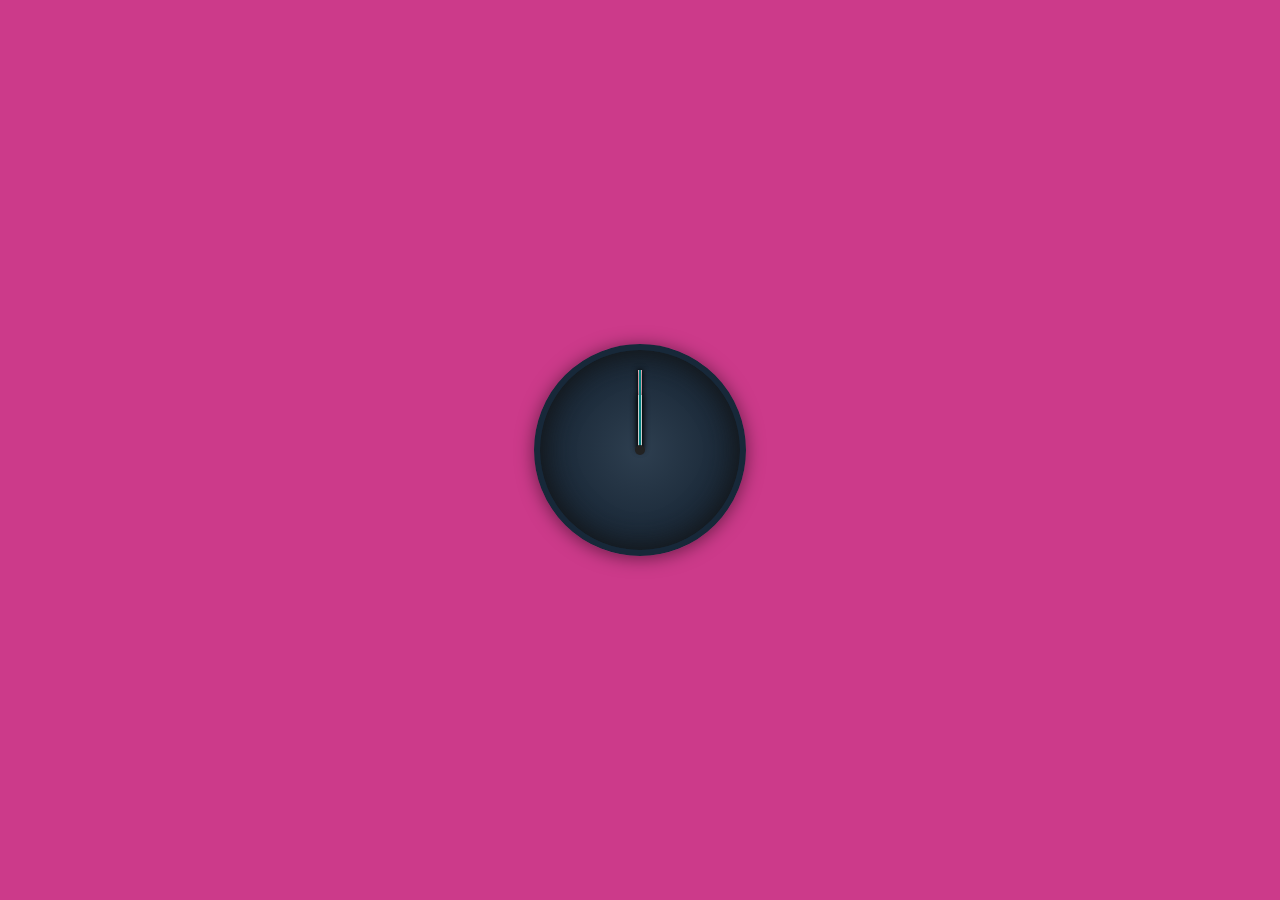
<file: challenge_11/index.html>
<!DOCTYPE html>
<html>
<head>
    <meta charset="utf-8" />
    <meta http-equiv="X-UA-Compatible" content="IE=edge">
    <title>Page Title</title>
    <meta name="viewport" content="width=device-width, initial-scale=1">
    <link rel="stylesheet" type="text/css" media="screen" href="main.css" />
    <script src="clock.js"></script>
    <script src="jquery-3.3.1.min.js"></script>
</head>
<body>
    <div class="clock">
        <div class="minute-hand"></div>
        <div class="hour-hand"></div>
        <div class="second-hand"></div>
        <div class="pin"></div>
    </div>
    
    <div class="time"></div>
    <script src="clock.js"></script>
    <script src="jquery-3.3.1.min.js"></script>
</body>
</html>
</file>
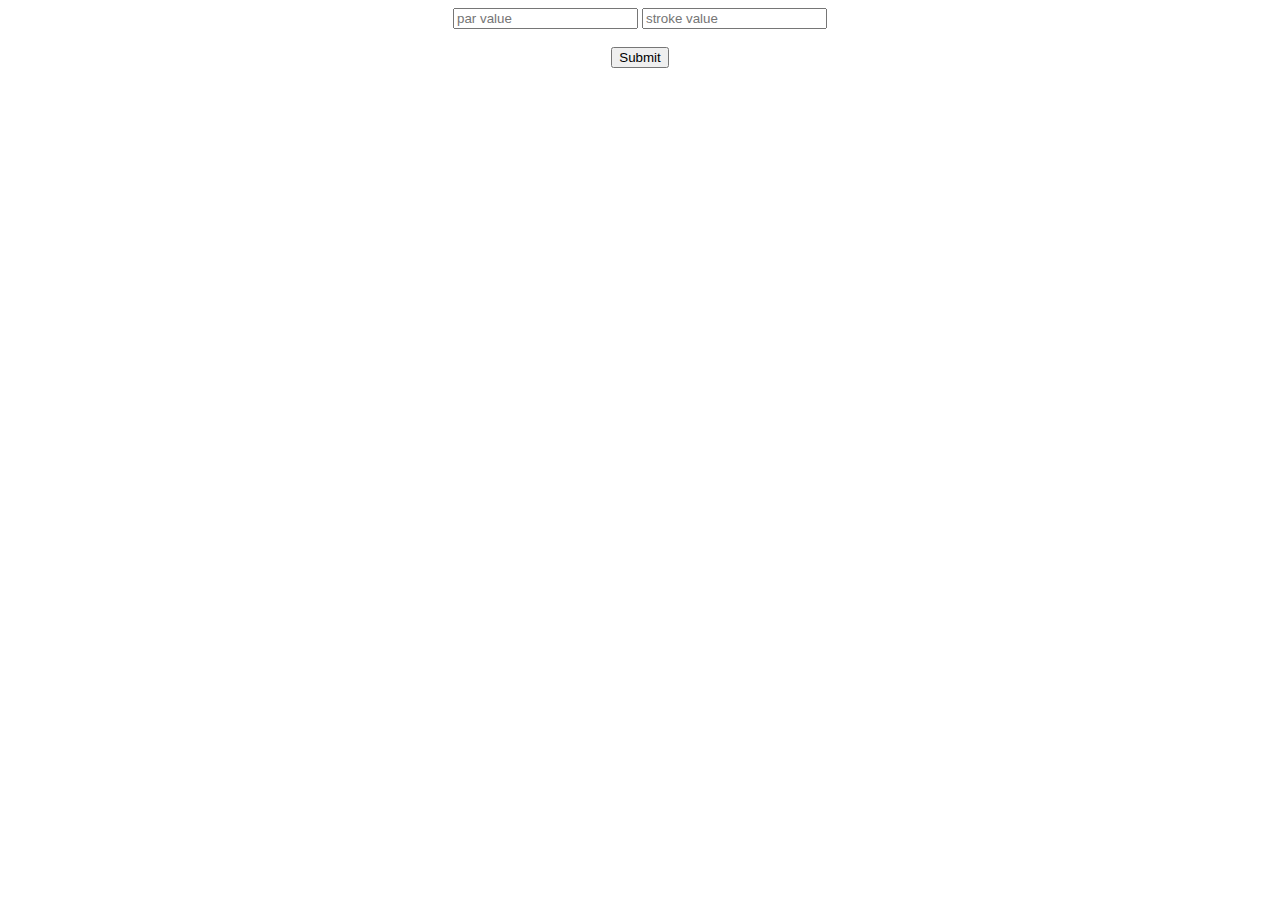
<file: challenge_12/index.html>
<!DOCTYPE html>
<html>
<head>
    <meta charset="utf-8" />
    <meta http-equiv="X-UA-Compatible" content="IE=edge">
    <title>Golf Challenge</title>
    <meta name="viewport" content="width=device-width, initial-scale=1">
</head>
<body>
    
    <div id="container"><center>

        <input type="text" id="golf_par" name="golf_par" placeholder="par value">
        <input type="text" id="golf_stroke" name="golf_stroke" placeholder="stroke value">
        <br>
        <br>
        <button id="submit">Submit</button>
        <h3 id="the_output"></h3>

    </div></center>

    <script>
        document.getElementById("submit").addEventListener("click", golfScore);
        function golfScore(par, strokes) {
            strokes = document.getElementById("golf_stroke").value;
            par = document.getElementById("golf_par").value;
            let the_text = document.getElementById("the_output");
            if (strokes == 1){
                console.log("Hole-in-one");
                the_text.innerHTML = "Hole-in-one";
            } else if (strokes <= par -2){
                console.log("Eagle");
                the_text.innerHTML = "Eagle";
            } else if (strokes == par -1) {
                console.log("Birdie");
                the_text.innerHTML = "Birdie";
            } else if (strokes == par) {
                console.log("Par");
                the_text.innerHTML = "Par";
            } else if (strokes == par +1) {
                console.log("Bogey");
                the_text.innerHTML = "Bogey";
            } else if (strokes == par +2) {
                console.log("Double Bogey");
                the_text.innerHTML = "Double Bogey";
            } else {
                console.log("Go Home!");
                the_text.innerHTML = "Go Home!";
            }
        }
    </script>

</body>
</html>
</file>
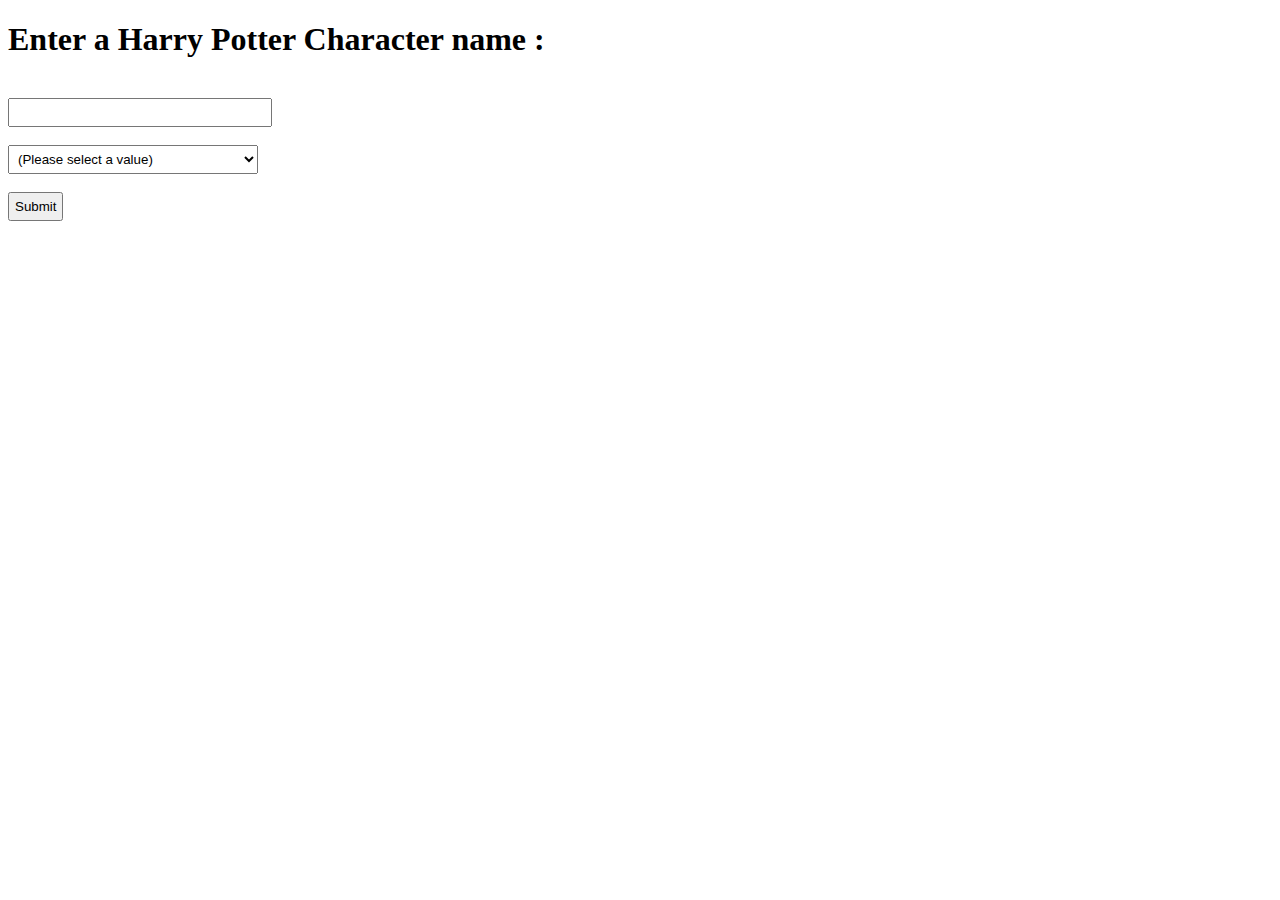
<file: challenge_13/index.html>
<!DOCTYPE html>
<html>
<head>
    <meta charset="utf-8" />
    <meta http-equiv="X-UA-Compatible" content="IE=edge">
    <title>Harry Potter Lookup</title>
    <meta name="viewport" content="width=device-width, initial-scale=1">
    <style>
        #first_name, select{
            padding: 5px;
            width: 250px;
        }
        #submit{
            padding: 5px;
        }
    </style>
</head>
<body>

    <div id="container">
        <h1>Enter a Harry Potter Character name :</h1>
        <br>
        <input type="text" id="first_name" name="first_name">
        <br>
        <br>
        <select id="user_select">
            <option value="Please select a value" disabled="disabled" selected="selected">(Please select a value)</option>
            <option value="likes">Likes</option>
            <option value="dislikes">Dislikes</option>
        </select>
        <br>
        <br>
        <button id="submit">Submit</button>
        <br>
        <h3 id="character_name"></h3>
        <h4 id="character_prop"></h4>
    </div>

    <script>
        let characters = [
            {
                "firstName": "Harry",
                "lastName": "Potter",
                "likes": ["Hogwarts", "Magic", "Hagrid"],
                "dislikes": ["Voldemort", "Moaning Myrtle", "Dementors"],
            },
            {
                "firstName": "Ron",
                "lastName": "Weasley",
                "likes": ["Food", "Hermione", "Recklessness"],
                "dislikes": ["Spiders", "Prov. Snape", "Studying"],
            },
            {
                "firstName": "Hermione",
                "lastName": "Granger",
                "likes": ["Reading", "Potions", "Studying"],
                "dislikes": ["Monsters", "Prov. Snape", "Scampers"],
            },
            {
                "firstName": "Draco",
                "lastName": "Malfoy",
                "likes": ["Bullying", "Lord Voldemont", "Harry Potter"],
                "dislikes": ["Harry", "Losing", "Authority"],
            }
        ];
        document.getElementById("submit").addEventListener('click', lookUp);
        function lookUp(firstName, prop){
            firstName = document.getElementById('first_name').value;
            prop = document.getElementById("user_select").value;
            if (prop == "Please select a value"){
                character_prop.innerHTML = "Please select a property";
                character_prop.style.color = "red";
            }
            else{
                let character_name = document.getElementById("character_name");
                let character_prop = document.getElementById("character_prop");
                for (let i = 0; i < characters.length; i++){
                    if (characters[i].firstName === firstName){
                        if (characters[i].hasOwnProperty(prop)){
                            character_name.innerHTML = characters[i].firstName + " " + characters[i].lastName;
                            character_prop.innerHTML = characters[i][prop];
                            character_prop.style.color = "black";
                        }
                        else {
                            character_prop.innerHTML = "No such property";
                        }
                    }
                }
                return "No such character";
            }
        }
    </script>

</body>
</html>
</file>
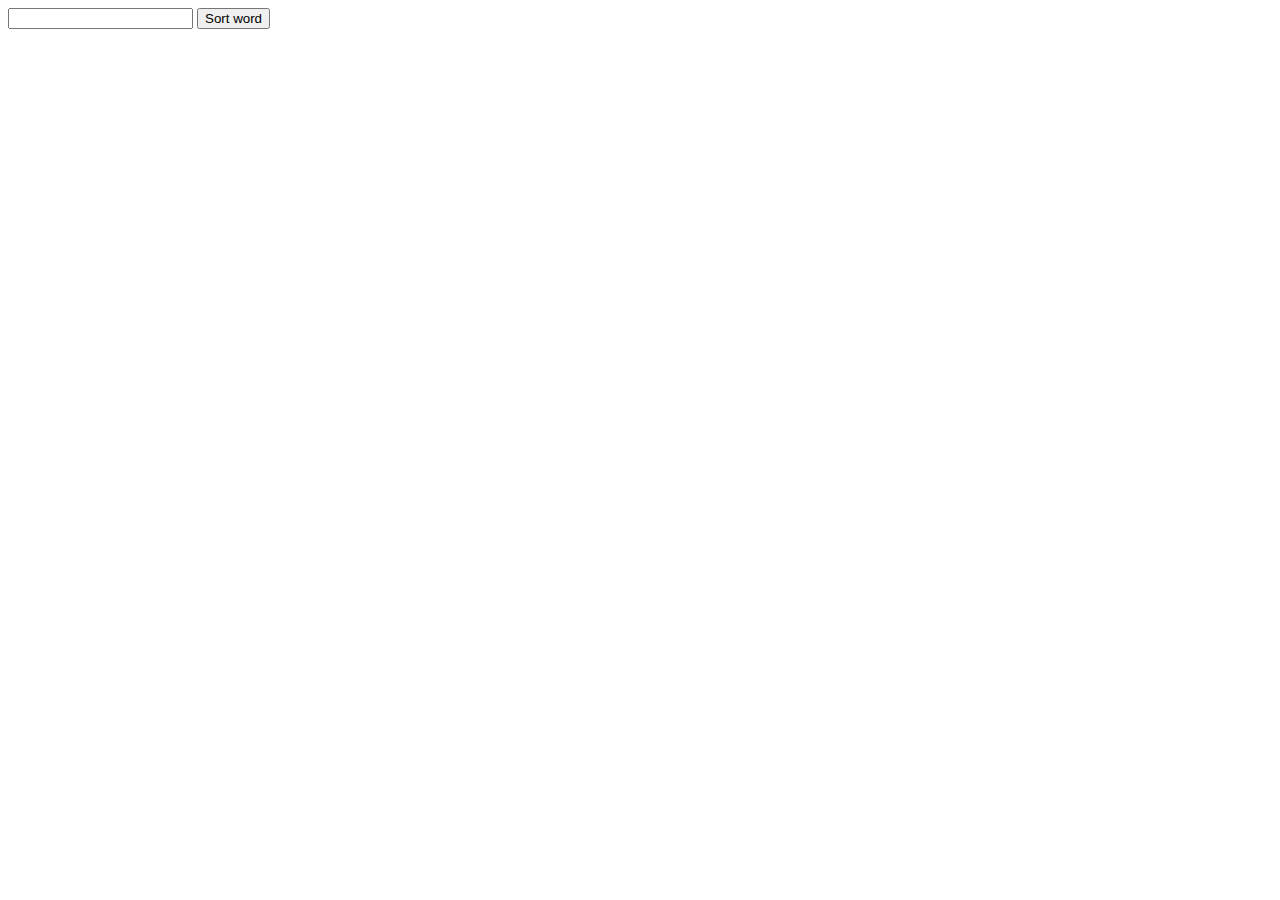
<file: challenge_14/index.html>
<!DOCTYPE html>
<!--
To change this license header, choose License Headers in Project Properties.
To change this template file, choose Tools | Templates
and open the template in the editor.
-->
<html>
    <head>
        <title>TODO supply a title</title>
        <meta charset="windows-1252">
        <meta name="viewport" content="width=device-width, initial-scale=1.0">
    </head>
    <body>
        
        <input type="text" id="input">
        <button  onclick="generateSortedWord()">Sort word</button>
        <p id="output"></p>
        <script>
            //e.g Ridhaa ==> aadhir
            function wordScramble(word) {
                //Convert the word given to an array of characters
                var wordArray = [];
                for (var i = 0; i < word.length; i++) {
                    wordArray[i] = word[i].toLowerCase();
                }
                //Sort the converted array using bubble sort algorithm
                var x = wordArray.length - 1;
                var flag = false;
                var temp;
                while (x > 0 && flag == false)
                {
                    flag = true;
                    for (var j = 0; j < x; j++)
                    {   
                //If current value is a greater ASCII value, swap them
                        if (wordArray[j] > wordArray[j + 1])
                        {
                            flag = false;
                            temp = wordArray[j];
                            wordArray[j] = wordArray[j + 1];
                            wordArray[j + 1] = temp;
                        }
                    }
                /*   Decrement x so that condition in while becomes true after 
                    every character has been seen to */
                    x--;
                }
                //Convert the sorted Array back to a String
                var sortedWord = "";
                for (var i = 0; i < wordArray.length; i++) {
                    sortedWord += wordArray[i];
                }
                return sortedWord;
            }
//            console.log(wordScramble("ridhaa"));
function generateSortedWord(){
     var input = document.getElementById("input").value;
    var output = document.getElementById("output");
    output.innerHTML =wordScramble(input);
}
   
// console.log(wordScramble(input));
        </script>
    </body>
</html>
</file>
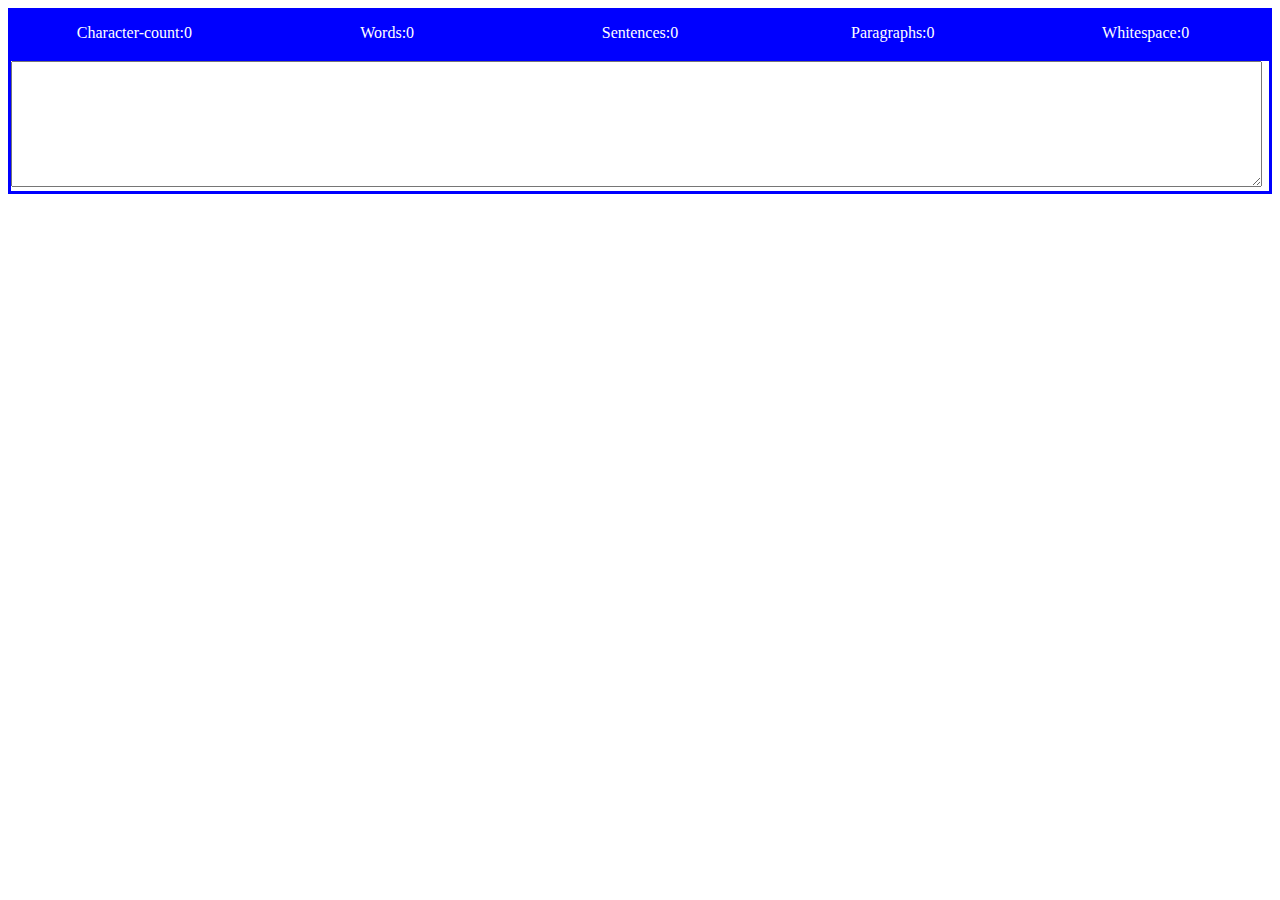
<file: challenge_15/index.html>
<!DOCTYPE html>
<html lang="en" dir="ltr">
  <head>
    <meta charset="utf-8">
    <title>Character count</title>
    <style media="screen">
      header{
        background-color: blue;
        display: grid;
        grid-template-columns: repeat(5, 1fr);
        color: white;
        text-align: center;
      }
      .frame{
        border: 3px solid blue;
      }
      .frame textarea{
        width: 99%;
      }
    </style>
  </head>
  <body>

    <header>
      <p>Character-count:<span id="characterCount">0</span></p>
      <p>Words:<span id="wordCount">0</span></p>
      <p>Sentences:<span id="sentenceCount">0</span></p>
      <p>Paragraphs:<span id="paragraphCount">0</span></p>
      <p>Whitespace:<span>0</span></p>
    </header>

    <div class="frame">
      <textarea name="name" rows="8" cols="80" id="text"></textarea>
    </div>

    <script type="text/javascript">
    var characterCount=0;
    var wordCount=0;
    var sentenceCount=0;
    var paragraphCount=0;
    var characterCountSelector=document.getElementById("characterCount");
    var wordCountSelector=document.getElementById("wordCount");
    var sentenceCountSelector=document.getElementById("sentenceCount");
    var paragraphCountSelector=document.getElementById("paragraphCount");
    var paragraphCountSelector=document.getElementById("whiteSpaceCount");
    document.getElementById("text").addEventListener("keydown", function(key){
      if (key.keyCode == 32) {
        console.log("Its a space");
        wordCount++;
      }
      if (key.keyCode == 190) {
        console.log("Its a full stop");
        sentenceCount++;
      }
      if (key.keyCode == 13) {
        console.log("Its a new line");
        paragraphCount++;
      }
      console.log(key);
      if (key.keyCode == 8) {
        characterCount--;
      }else{
        characterCount++;
      }
      characterCountSelector.innerHTML=characterCount;
      wordCountSelector.innerHTML=wordCount;
      sentenceCountSelector.innerHTML=sentenceCount;
      paragraphCountSelector.innerHTML=paragraphCount;
    });
    </script>

  </body>
</html>
</file>
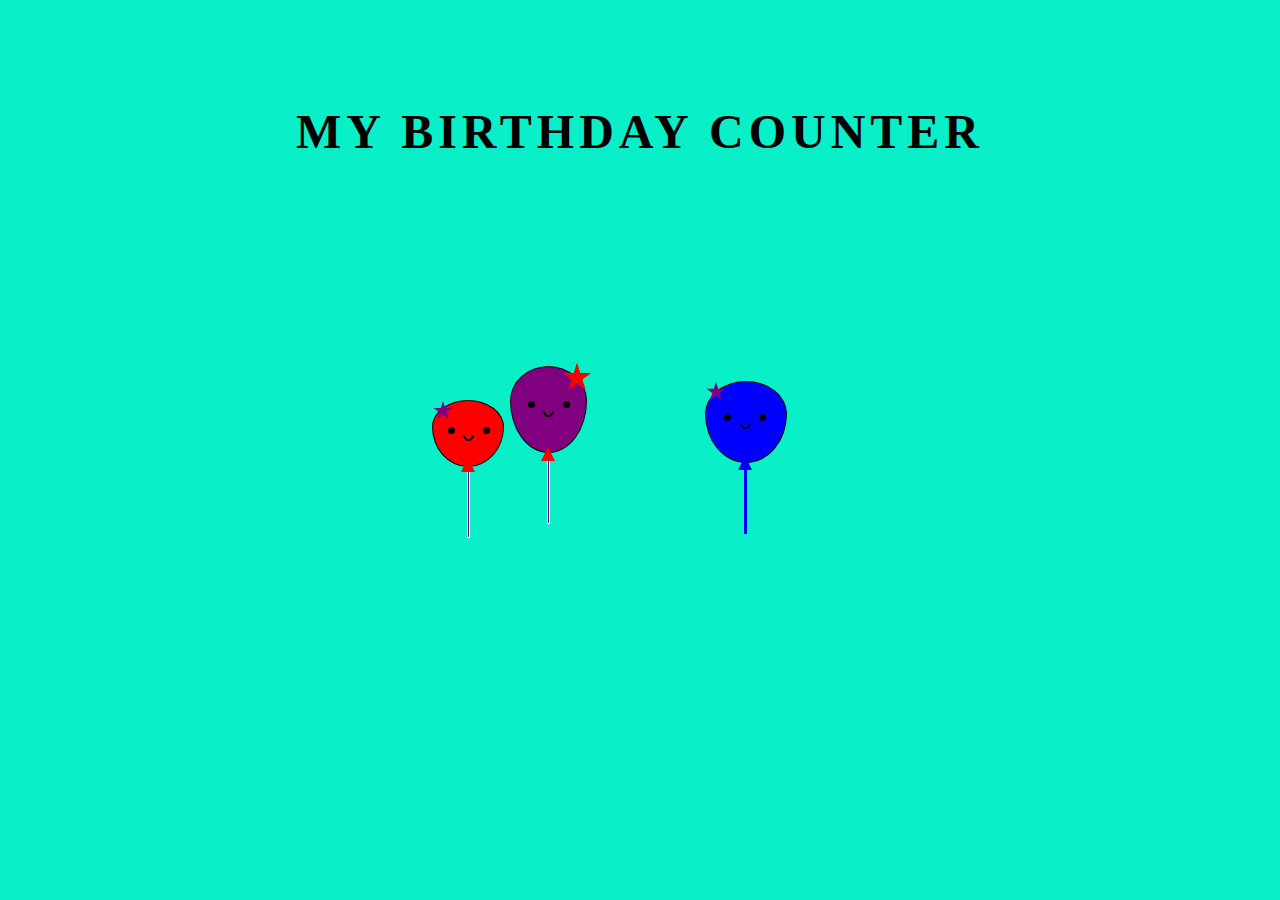
<file: challenge_4/index.html>
<!DOCTYPE html>
<html>
<head>
    <meta charset="utf-8" />
    <meta http-equiv="X-UA-Compatible" content="IE=edge">
    <title>Page Title</title>
    <meta name="viewport" content="width=device-width, initial-scale=1">
    <link rel="stylesheet" type="text/css" media="screen" href="main.css" />
    <script src="main.js"></script>
</head>
<body>

        <h1>My birthday counter</h1>

    <div class="container">
        <div class="balloon white">
          <div class="star-red"></div>
        <div class="face">
          <div class="eye"></div>
          <div class="mouth happy"></div>
        </div>
        <div class="triangle"></div>
        <div class="string"></div>
      </div>
      
      <div class="balloon red">
        <div class="star"></div>
        <div class="face">
          <div class="eye"></div>
          <div class="mouth happy"></div>
        </div>
        <div class="triangle"></div>
        <div class="string"></div>
      </div>
      
      <div class="balloon blue">
        <div class="star"></div>
        <div class="face">
          <div class="eye"></div>
          <div class="mouth happy"></div>
        </div>
        <div class="triangle"></div>
        <div class="string"></div>
      </div>
        <div id="timer"></div>
        
      </div>

</body>
</html>
</file>
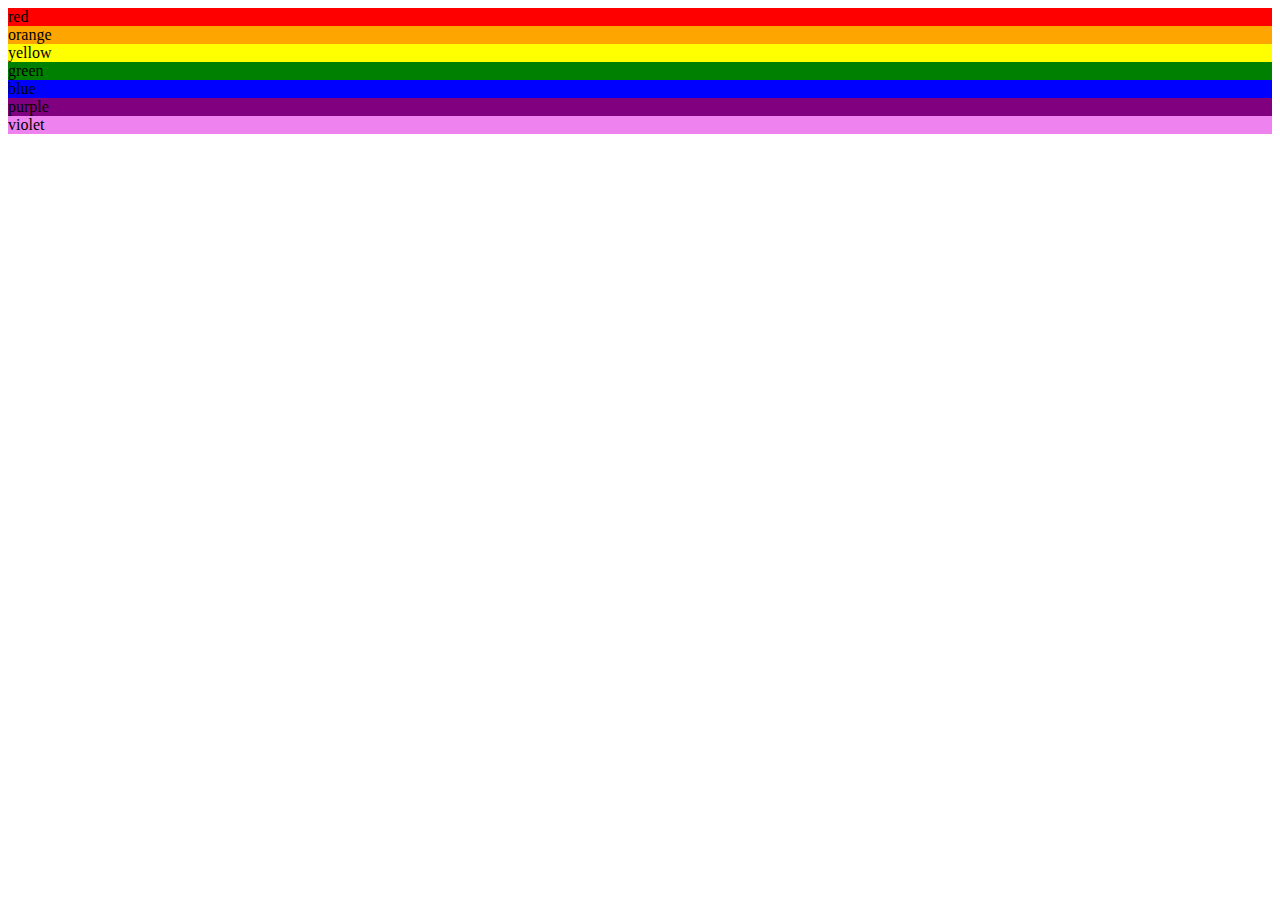
<file: challenge_6/index.html>
<!DOCTYPE html>
<html lang="en">
<head>
    <meta charset="UTF-8">
    <meta name="viewport" content="width=device-width, initial-scale=1.0">
    <meta http-equiv="X-UA-Compatible" content="ie=edge">
    <title>Document</title>
</head>
<body> 

    <!-- This is the start of the div container containing all of the colour names -->
    <div class="container">  
        <div id="red">red</div>
        <div id="orange">orange</div>
        <div id="yellow">yellow</div>
        <div id="green">green</div>
        <div id="blue">blue</div>
        <div id="purple">purple</div>
        <div id="violet">violet</div>
    </div>
    <!-- End of div container -->

    <script>



        var allColours = "red orange yellow green blue purple violet";
        allColours = allColours.split(" ");
        for(var i = 0; i < allColours.length; i++){
            document.getElementById(allColours[i]).style.backgroundColor = allColours[i];
            console.log(allColours[i]);
        }
    
    </script>
   
</body>
</html>
</file>
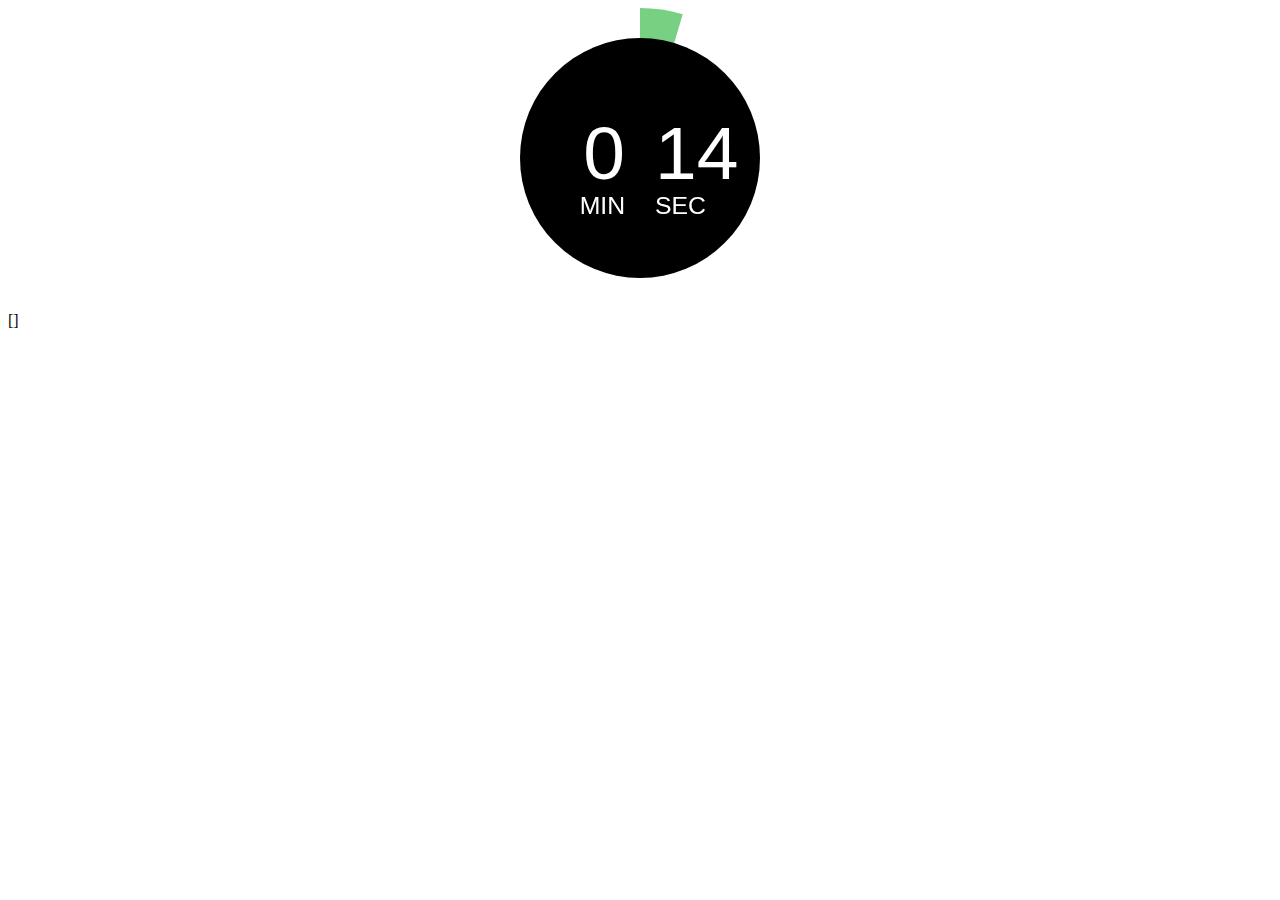
<file: challenge_7/index.html>
<!DOCTYPE html>
<html>
<head>
    <meta charset="utf-8" />
    <meta http-equiv="X-UA-Compatible" content="IE=edge">
    <title>Page Title</title>
    <meta name="viewport" content="width=device-width, initial-scale=1">
    <style>
    
    body {
  background: white;
}

    </style>
</head>
<body>

      <center>  <canvas id="countdown" width="300px" height="300px" >   </center>

 <script>


   function buildTimer(id, durationMs) {
  var options = {
    meter: {
      radius: 0.50,
      colors: [
        {
          filter: ratio => ratio < 0.50,
          color: 'rgba(120, 208, 130, 1)',
          someArbitraryData: 'green',
        },
        {
          filter: ratio => ratio >= 0.50 && ratio < 0.75,
          color: 'rgba(252, 255, 128, 1)',
          someArbitraryData: 'yellow',
        },
        {
          filter: ratio => ratio >= 0.75,
          color: 'rgba(235, 105, 103, 1)',
          someArbitraryData: 'red',
        },
      ],
    },
    plug: {
      radius: 0.40,
      color: 'black',
    },
    timer: {
      fontFamily: 'Roboto, Arial, Helvetica, sans-serif',
      fontSize: 0.25,
      color: 'white',
      minutes: {
        left: 0.05,
      },
      seconds: {
        right: 0.05,
      }
    },
    events: {
      end: {
        triggered: false,
        callbacks: [],
      },
      changeColor: {
        callbacks: [],
      }
    },
  };
  
  var canvas = document.getElementById(id);
  var ctx = canvas.getContext('2d');
  var start = performance.now();
  var center = {
    x: canvas.width / 2,
    y: canvas.height / 2,
  };
  var dimensions = {
    width: canvas.width,
    height: canvas.height,
    meter: {
      x: center.x,
      y: center.y,
      radius: canvas.width * options.meter.radius,
    },
    plug: {
      x: center.x,
      y: center.y,
      radius: canvas.width * options.plug.radius,
    },
    timer: {
      fontSize: canvas.width * options.timer.fontSize,
      minutes: {
        x: center.x - canvas.width * options.timer.minutes.left,
        y: center.y
      },
      seconds: {
        x: center.x + canvas.width * options.timer.seconds.right,
        y: center.y
      },
    }
  }

  var lastColor=null;
  function handleAnimationFrame() {
    var currentMs = performance.now() - start;
    if (currentMs < durationMs * 1.1) {
      var remainingMs = Math.max(durationMs - currentMs, 0);
      var ratio = Math.min(currentMs / durationMs, 1);
      var label = {};
      label.minutes = Math.floor(remainingMs / 1000 / 60);
      label.seconds = Math.floor(remainingMs / 1000 - (label.minutes * 60));
      
      ctx.clearRect(0, 0, dimensions.width, dimensions.height);
      
      // Draw meter
      ctx.save();
      ctx.beginPath();
      ctx.moveTo(dimensions.meter.x, dimensions.meter.y);
      ctx.lineTo(dimensions.meter.x, dimensions.meter.y - dimensions.meter.radius);
      var arcStart = Math.PI * 1.5;
      var arcEnd = arcStart + (Math.PI * 2 * ratio);
      ctx.arc(dimensions.meter.x, dimensions.meter.y, dimensions.meter.radius, arcStart, arcEnd);
      ctx.lineTo(dimensions.meter.x, dimensions.meter.y);
      ctx.closePath();
      
      var selectedColor = options.meter.colors.filter(x => x.filter(ratio))[0];
      if (lastColor !== selectedColor) {
        options.events.changeColor.callbacks.forEach(f => f(selectedColor));
      }
      lastColor = selectedColor;
      
      ctx.fillStyle = selectedColor.color;
      ctx.fill();
      ctx.restore();

      // Draw static center
      ctx.save();
      ctx.beginPath();
      ctx.arc(dimensions.plug.x, dimensions.plug.y, dimensions.plug.radius, 0, Math.PI * 2);
      ctx.closePath();
      ctx.fillStyle = options.plug.color;
      ctx.fill();
      ctx.restore();
      
      // Draw dynamic text
      ctx.save();
      ctx.font = `${dimensions.timer.fontSize}px ${options.timer.fontFamily}`;
      ctx.fillStyle = options.timer.color;
      ctx.textBaseline = 'middle';
      ctx.textAlign = 'right';
      
      ctx.fillText(label.minutes, dimensions.timer.minutes.x, dimensions.timer.minutes.y);

      ctx.textAlign = 'left';
      ctx.fillText(label.seconds, dimensions.timer.seconds.x, dimensions.timer.seconds.y)
      ctx.restore();
      
      // Draw static text
      ctx.save();
      var labelFontSize = dimensions.timer.fontSize * 0.33;
      ctx.font = `${labelFontSize}px ${options.timer.fontFamily}`;
      ctx.fillStyle = options.timer.color;
      ctx.textBaseline = 'middle';
      ctx.textAlign = 'right';
      ctx.fillText('MIN', dimensions.timer.minutes.x, dimensions.timer.minutes.y + labelFontSize * 2)
      ctx.textAlign = 'left';
      ctx.fillText('SEC', dimensions.timer.seconds.x, dimensions.timer.seconds.y + labelFontSize * 2)
      ctx.restore();
      
      window.requestAnimationFrame(handleAnimationFrame);
    }
    
    if (currentMs >= durationMs && !options.events.end.triggered) {
      options.events.end.callbacks.forEach(f => f());
      options.events.end.triggered = true;
    }
  }
  
  function startCountdown() {
    window.requestAnimationFrame(handleAnimationFrame);
  }
  
  startCountdown();
  
  return {
    on: (event, callback) => {
      options.events[event].callbacks.push(callback);
    },
    reset: () => {
      start = performance.now();
      options.events.end.triggered = false;
      startCountdown();
    }
  }
}
var timer = buildTimer('countdown', 0.26 * 60 * 1000);
timer.on('end', e => console.log('complete'));
timer.on('changeColor', e => console.log('changed color', e));





// Dev option
document.onclick = e => {
  timer.reset(0);
}

    </script>

</body>
</html>[]
</file>
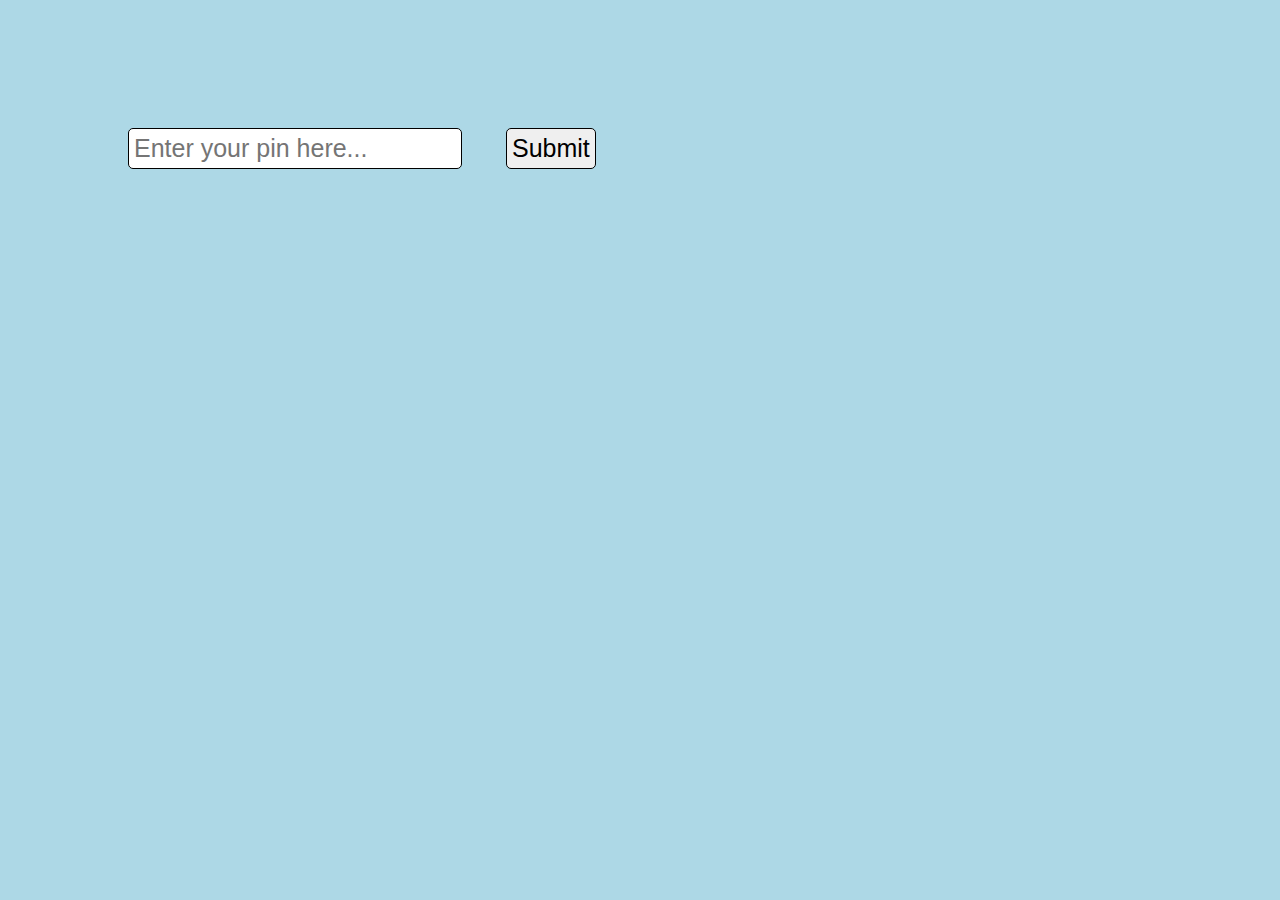
<file: challenge_17/danceForYOURmoney.html>
<!DOCTYPE html>
<html lang="en" dir="ltr">
  <head>
    <meta charset="utf-8">
    <title>Dance for your money challenge</title>
    <style media="screen">
      body{
        background-color: lightblue;
        padding: 100px;
        /* text-align: center; */
      }
      input,button{
        font-size: 25px;
        padding: 5px;
        margin: 20px;
        outline: none;
        border: 1px solid black;
        border-radius: 5px;
      }
      ol{
  font-size: 25px;
      }
    </style>
  </head>
  <body>
    <input type="text" name="" id="input" placeholder="Enter your pin here...">
    <button type="button" name="button" id="process" onclick="processPin()">Submit</button>
    <ol id="output">

    </ol>

    <script type="text/javascript">
    var danceMoves = ["Nae-nae","Hit the quan","Moonwalk","Gwarra-gwarra","Hit them Folks","Shoot","Robot","Macarena","Twerk","Jazz"];
    function processPin(){
      var input = document.getElementById("input").value;
      var output = document.getElementById("output");
      output.innerHTML="";
      if(input.length == 4){
        // alert("fdsfsfds");
        for (var i = 0; i < 4; i++) {
          output.innerHTML +="<li>"+danceMoves[input[i]]+"</li>";
        }
      }
      else{
        alert("Please enter four digits");
      }
    }
    </script>

  </body>
</html>
</file>
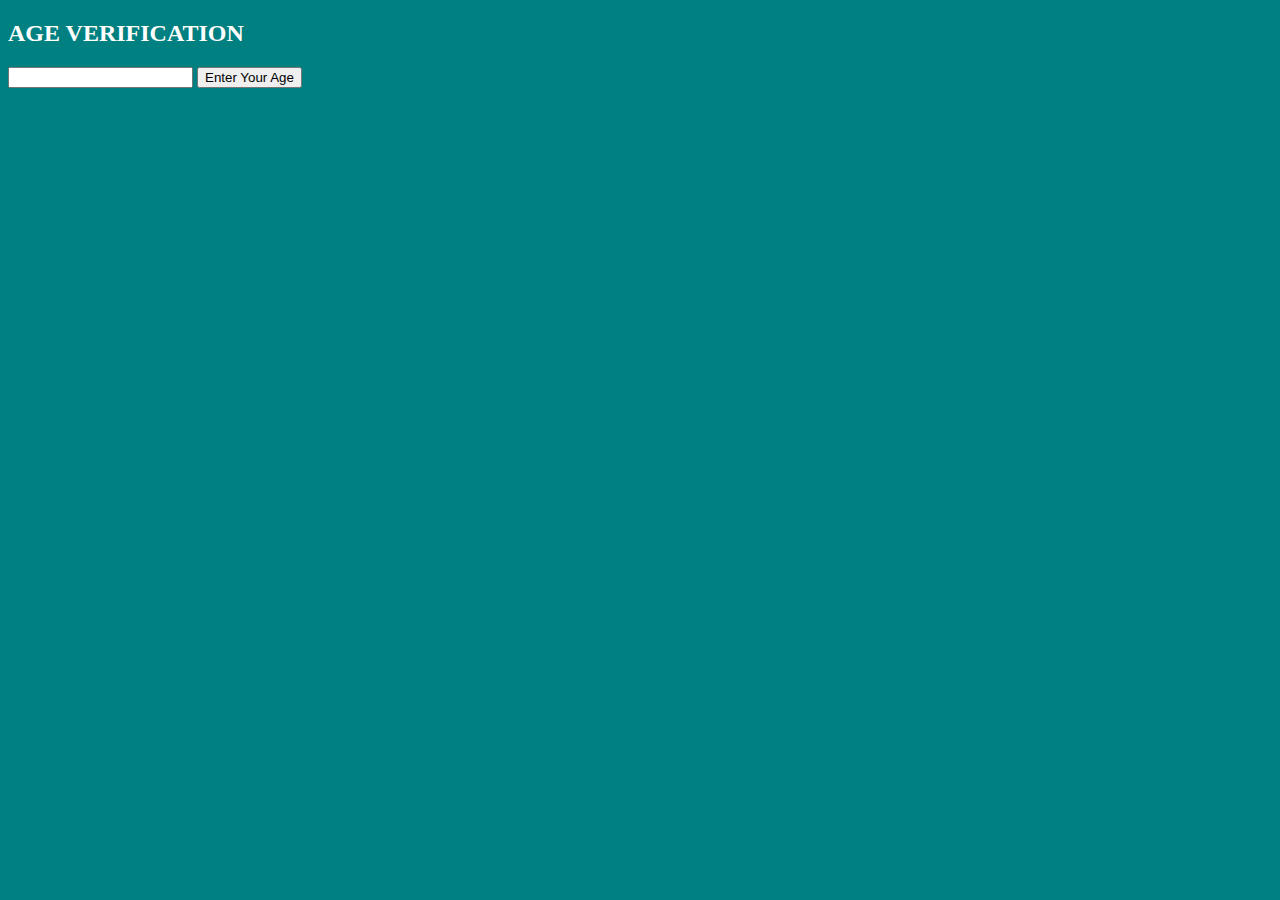
<file: challenge_5/age_restriction.html>
<!DOCTYPE html>
<html>
<head>
    <meta charset="utf-8" />
    <meta http-equiv="X-UA-Compatible" content="IE=edge">
    <title>Page Title</title>
    <meta name="viewport" content="width=device-width, initial-scale=1">
    <link rel="stylesheet" type="text/css" media="screen" href="style.css" />
    
</head>
<body>
    <h2 style="color:white">AGE VERIFICATION</h2>
    <input id="age" >
    <button type="button" onclick="myFunction2()">Enter Your Age</button>
  <p id="demo2"></p>


  <script>
    function myFunction2(){
      var age,vote;
      age=Number(document.getElementById("age").value);
      if(isNaN(age))
        {
          vote="Input Is Not A Number";
        }
      else
        {
          vote=(age>=18)?"WELCOME":"COME BACK WHEN 18+";
        }
       document.getElementById("demo2").innerHTML=vote;
    }
  </script>
</body>
</html>
</file>
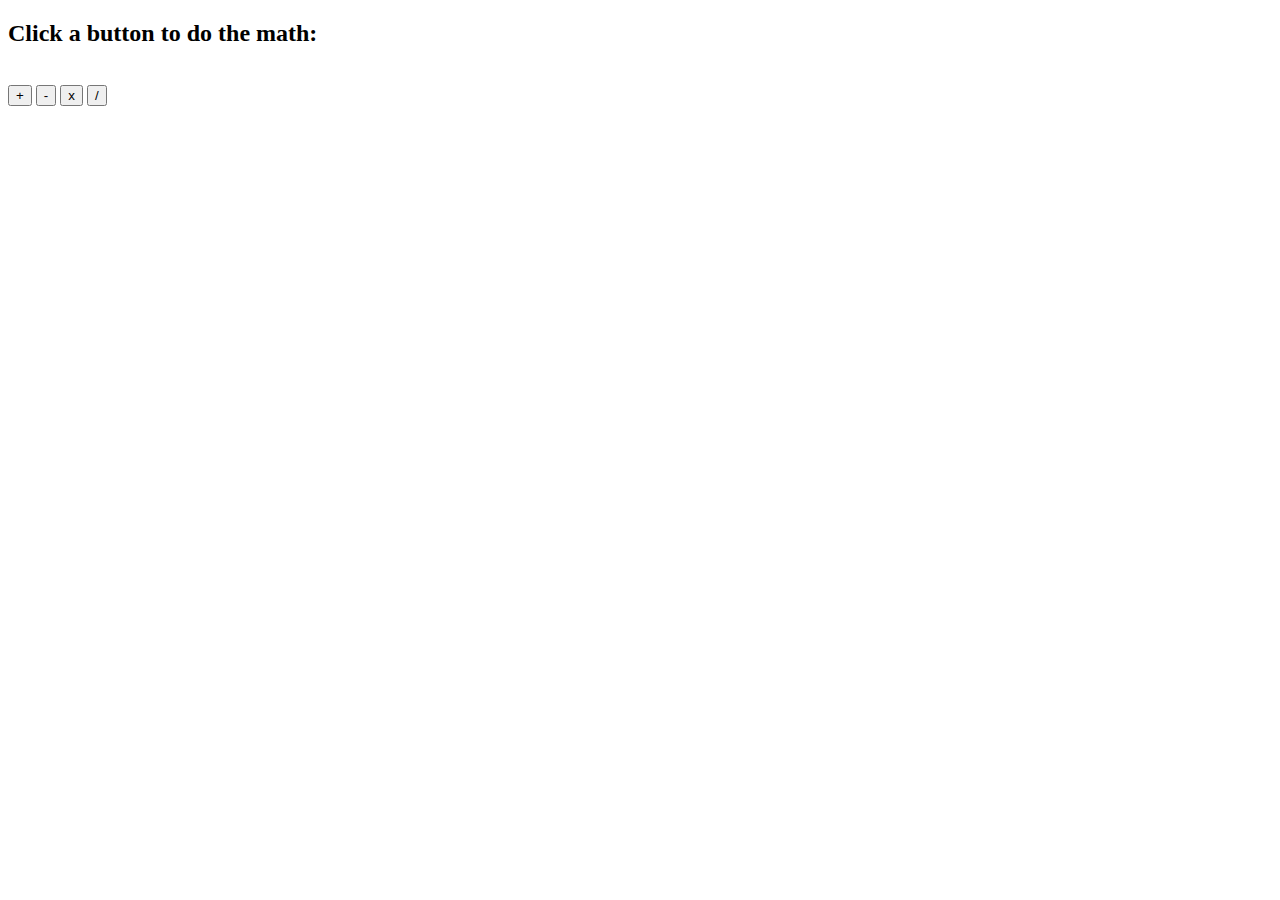
<file: challenge_8/basic_calculations.html>
<!DOCTYPE html>
<html>
<head>
    <meta charset="utf-8" />
    <meta http-equiv="X-UA-Compatible" content="IE=edge">
    <title>Calculator</title>
    <meta name="viewport" content="width=device-width, initial-scale=1">
</head>
<body>
    
    <div id="container">

        <h2>Click a button to do the math:</h2>
        <br>
        <!-- When the button is click, the function inside runs -->
        <button onclick="add()">+</button>
        <button onclick="subtract()">-</button>
        <button onclick="multi()">x</button>
        <button onclick="divide()">/</button>

        <h4 id="answer"></h4>

    </div>

    <script>  
        // This is the function that adds the values
        function add(a,b){
            a = 25;
            b = 5;  
            let answerText = document.getElementById("answer");
            let theAnswer = (+a) + (+b);
            // If the value is a number, continue
            if (Number.isInteger(a & b)){
                console.log(theAnswer);
                answerText.innerHTML = theAnswer;
            }
            else{
                answerText.innerHTML = "Values are not numbers";
            }
        }
        // This is the function that subtracts the values
        function subtract(a,b){
            a = 25;
            b = 5;  
            let answerText = document.getElementById("answer");
            let theAnswer = (+a) - (+b);
            // If the value is a number, continue
            if (Number.isInteger(a & b)){
                console.log(theAnswer);
                answerText.innerHTML = theAnswer;
            }
            else{
                answerText.innerHTML = "Values are not numbers";
            }
        }
        // This is the function that multiplies the values
        function multi(a,b){
            a = 25;
            b = 5;  
            let answerText = document.getElementById("answer");
            let theAnswer = (+a) * (+b);
            // If the value is a number, continue
            if (Number.isInteger(a & b)){
                console.log(theAnswer);
                answerText.innerHTML = theAnswer;
            }
            else{
                answerText.innerHTML = "Values are not numbers";
            }
        }
        // This is the function that divides the values
        function divide(a,b){
            a = 25;
            b = 5;  
            let answerText = document.getElementById("answer");
            let theAnswer = (+a) / (+b);
            // If the value is a number, continue
            if (Number.isInteger(a & b)){
                console.log(theAnswer);
                answerText.innerHTML = theAnswer;
            }
            else{
                answerText.innerHTML = "Values are not numbers";
            }
        }
       
    </script>

</body>
</html>
</file>
<file: challenge_11/main.css>
body {
    background-color: rgb(204, 58, 138);
  }
  
  .clock {
      width: 200px;
      height: 200px;
      background: -webkit-radial-gradient(#3b3b3b, #000);
      background: radial-gradient(#2E3F50, #0E1B29);
      box-shadow: inset 0px 0px 30px #131313, 0px 2px 18px rgba(0,0,0,0.5);
      border: 6px solid #172839;
      border-radius: 106px;
      margin: auto;
      position: absolute;
      top: 0; bottom: 0; left: 0; right: 0;
  }
  
  .hour-hand {
      width: 4px;
      height: 55px;
      background: #fff;
      box-shadow: 0px 0px 7px #000;
      position: absolute;
      top: 45px;
      left: 98px;
  }
  
  .minute-hand {
      width: 4px;
      height: 80px;
      background: pink;
      box-shadow: 0px 0px 4px #000;
      position: absolute;
      top: 20px;
      left: 98px;
  }
  
  .second-hand {
      width: 2px;
      height: 80px;
      background: teal;
      box-shadow: 0px 0px 7px #000;
      position: absolute;
      top: 20px;
      left: 99px;
  }
  
  .pin {
      width: 10px;
      height: 10px;
      background: #222;
      border-radius: 10px;
      margin: auto;
      position: absolute;
      top: 0; bottom: 0; left: 0; right: 0;
  }
  
  .hour-hand,
  .minute-hand,
  .second-hand {
      -webkit-transform-origin: 50% 100%;
      -moz-transform-origin: 50% 100%;
      -o-transform-origin: 50% 100%;
      -ms-transform-origin: 50% 100%;
      transform-origin: 50% 100%;
  }
</file>
<file: challenge_4/main.css>
@import url('https://fonts.googleapis.com/css?family=Lato:400,700|Montserrat:900');


html {
  display: grid;
  min-height: 100%;
}

body {
  display: grid;
  background: rgb(9, 240, 201);
}

.container {
  position: relative;
  margin: auto;
  overflow: hidden;
  width: 650px;
  height: 480px;
}

h1 {
  font-family: fantasy;
  text-align: center;
  margin-top: 2em;
  font-size: 3em;
  text-transform: uppercase;
  letter-spacing: 5px;
  color: black;
}

#timer {
  color: white;
  text-align: center;
  text-transform: uppercase;
  font-family: 'Lato', sans-serif;
  font-size: .7em;
  letter-spacing: 5px;
  margin-top: 25%;
}

.days, .hours, .minutes, .seconds {
  display: inline-block;
  padding: 20px;
  width: 100px;
  border-radius: 5px;
}

.days {
  background: red;
}

.hours {
  background: white;
  color: teal;
}

.minutes {
  background: blue;
}

.seconds {
  background: yellow;
  
}

.numbers {
  font-family: 'Montserrat', sans-serif;
  color: teal;
  font-size: 5em;
}

.triangle {
    border-bottom: 14px solid white;
  }
  .string {
    background: purple;
    border: 1px solid white;
  }

.white {
  position: absolute;
  background: purple;
  height: 85px;
  width: 75px;
  left: 30%;
  top: 2%;
 

}
.triangle {
    border-bottom: 14px solid red;
  }
.red {
  position: absolute;
  background: red;
  left: 18%;
  top: 9%;
  height: 65px;
  width: 70px;
  
  
}

.blue {
  position: absolute;
  background: blue;
  height: 80px;
  width: 80px;
  left: 60%;
  top: 5%;
  .triangle {
    border-bottom: 14px solid blue;
  }
  .string {
    background: blue;
    border: 1px solid blue;
  }
}

.balloon {
  border: 1px solid #000;
  border-radius: 50% 50% 50% 50%/ 40% 40% 60% 60%;
  z-index: 2;
}

.eye {
  position: absolute;
  width: 7px;
  height: 7px;
  top: 40%;
  left: 22%;
  background: #000;
  border-radius: 50%;
  &:after {
    content: '';
    left: 35px;
    width: 7px;
    height: 7px;
    border-radius: 50%;
    background: #000;
    position: absolute;
  }
}

.mouth {
  position:absolute;
  top: 45%;
  left: 43%;
  width: 7px;
  height: 7px;
  border-radius: 50%;
}

.happy {
  border: 2px solid;
  border-color: transparent #000 #000 transparent;
  transform: rotate(45deg);
}

.triangle {
  position: absolute;
  left: 40%;
  bottom: -10%;
  width: 0;
	height: 0;
	border-left: 7px solid transparent;
	border-right: 7px solid transparent;
}

.string {
  position: absolute;
  height: 70px;
  width: 1px;
  left: 48%;
  top: 100%;
  z-index: -1;
}

.star {
  width: 20px;
  height: 20px;
  background: purple;
  -webkit-clip-path: polygon(50% 0%, 61% 35%, 98% 35%, 68% 57%, 79% 91%, 50% 70%, 21% 91%, 32% 57%, 2% 35%, 39% 35%);
  clip-path: polygon(50% 0%, 61% 35%, 98% 35%, 68% 57%, 79% 91%, 50% 70%, 21% 91%, 32% 57%, 2% 35%, 39% 35%);
}

.star-red {
  width: 30px;
  height: 30px;
  margin-left: 51px;
  margin-top: -5px;
  background: red;
  -webkit-clip-path: polygon(50% 0%, 61% 35%, 98% 35%, 68% 57%, 79% 91%, 50% 70%, 21% 91%, 32% 57%, 2% 35%, 39% 35%);
  clip-path: polygon(50% 0%, 61% 35%, 98% 35%, 68% 57%, 79% 91%, 50% 70%, 21% 91%, 32% 57%, 2% 35%, 39% 35%);
}

footer {
  position: absolute;
  bottom: 0;
  right: 0;
  text-transform: uppercase;
  padding: 10px;
  font-family: 'Lato', sans-serif;
  font-size: 0.7em;
  p {
    letter-spacing: 3px;
    color : red;
  }
  a {
    color: white;
    text-decoration: none;
    &:hover {
      color: blue;
    }
  }
}
</file>
<file: challenge_5/style.css>
body{
  background-color: teal;
}
</file>
